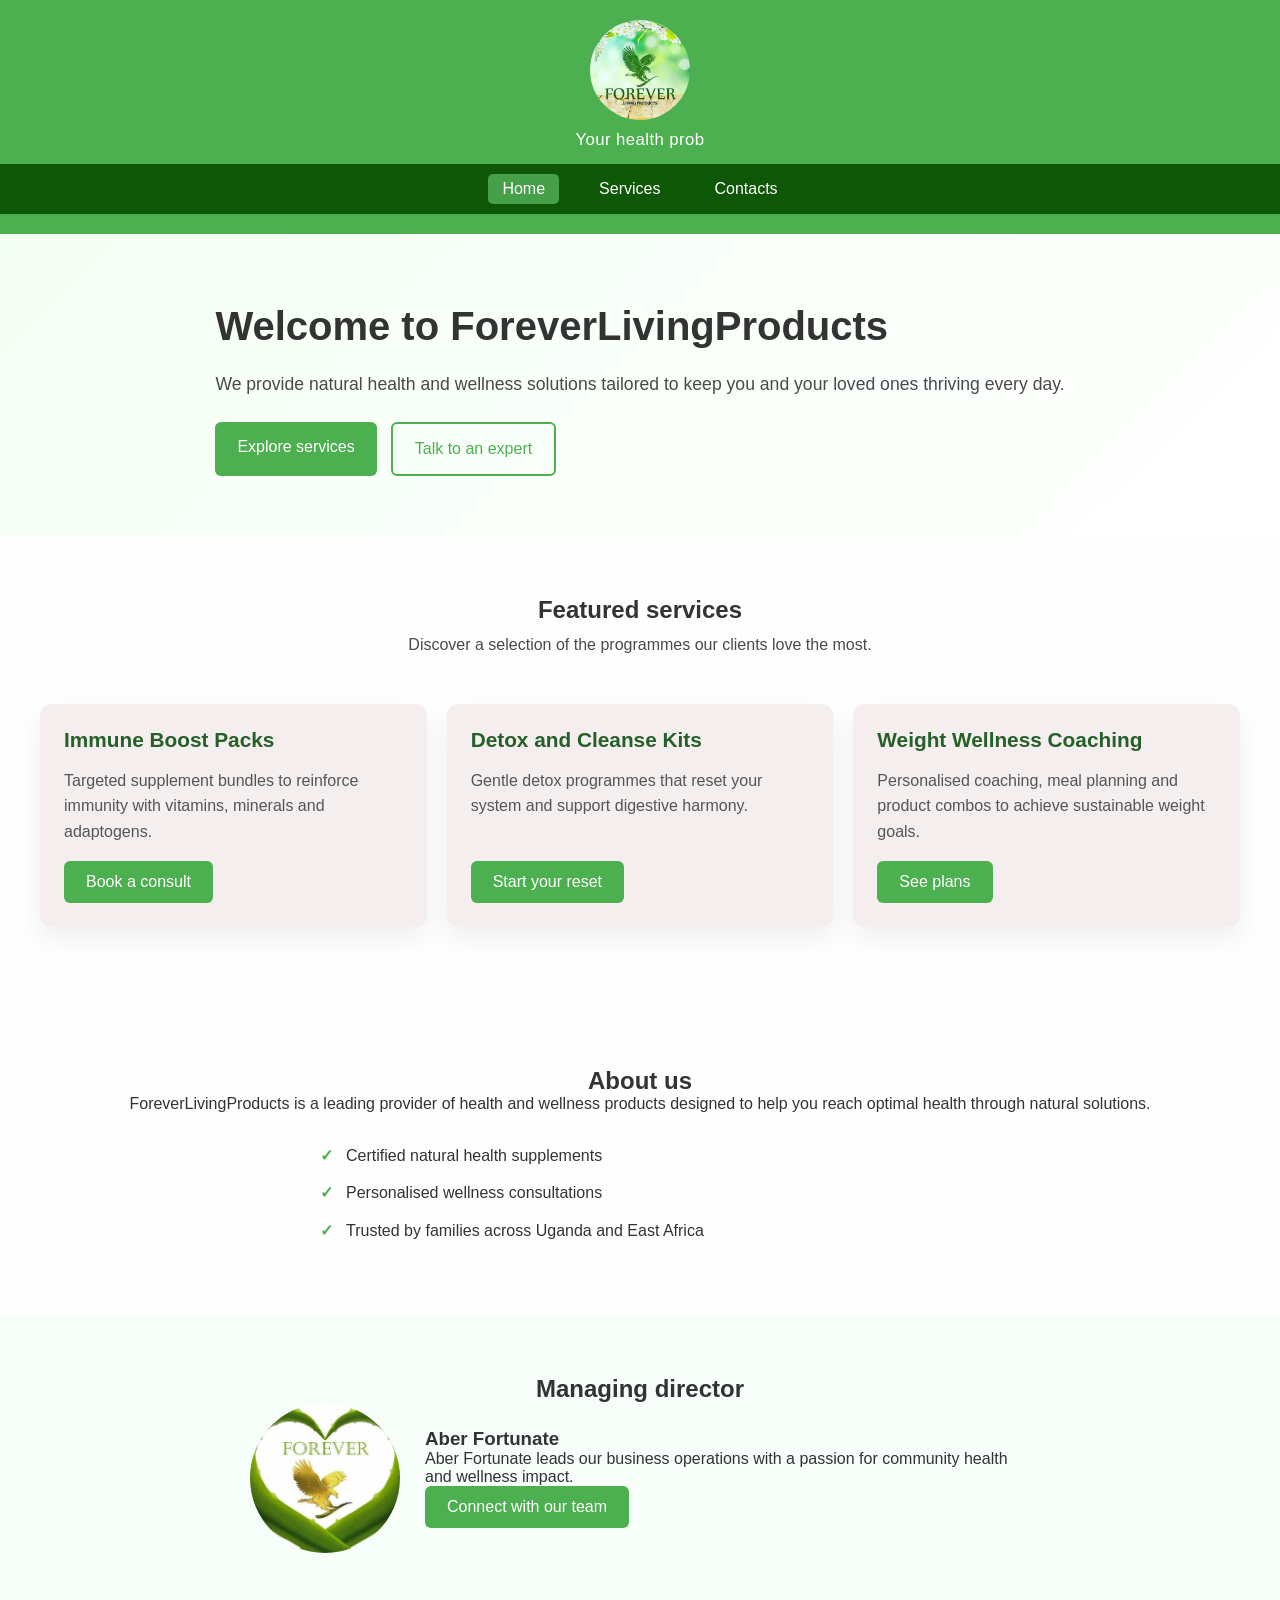
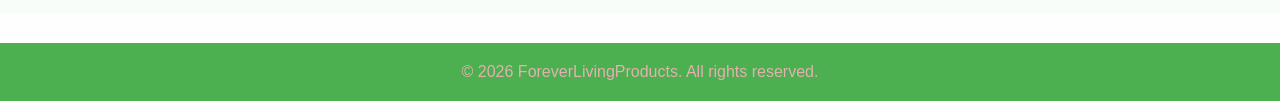
<file: index.html>
<!DOCTYPE html>
<html lang="en">
<head>
    <meta charset="UTF-8">
    <meta name="viewport" content="width=device-width, initial-scale=1.0">
    <title>ForeverLivingProducts | Home</title>
    <link rel="stylesheet" href="style.css">
</head>
<body data-page="home">
    <header>
        <div class="logo">
            <img src="WhatsApp Image 2026-10-01 at 10.04.20 AM (3).jpeg" alt="ForeverLivingProducts logo">
        </div>
        <p class="tagline" data-typewriter="Your health problem, our solution">Your health problem, our solution</p>
        <nav data-nav>
            <a href="index.html" data-page="home">Home</a>
            <a href="services.html" data-page="services">Services</a>
            <a href="contacts.html" data-page="contacts">Contacts</a>
        </nav>
    </header>
    <main>
        <section class="hero" data-observe>
            <div class="hero-content">
                <h1>Welcome to ForeverLivingProducts</h1>
                <p>We provide natural health and wellness solutions tailored to keep you and your loved ones thriving every day.</p>
                <div class="hero-actions">
                    <a class="button" href="services.html">Explore services</a>
                    <a class="button button-outline" href="contacts.html">Talk to an expert</a>
                </div>
            </div>
        </section>
        <section class="page-section" data-observe>
            <h2>Featured services</h2>
            <p class="section-intro">Discover a selection of the programmes our clients love the most.</p>
            <div class="services-container" data-services-grid data-limit="3"></div>
        </section>
        <section class="page-section" data-observe>
            <h2>About us</h2>
            <p>ForeverLivingProducts is a leading provider of health and wellness products designed to help you reach optimal health through natural solutions.</p>
            <ul class="highlights-list">
                <li>Certified natural health supplements</li>
                <li>Personalised wellness consultations</li>
                <li>Trusted by families across Uganda and East Africa</li>
            </ul>
        </section>
        <section class="page-section director-section" data-observe data-card>
            <h2>Managing director</h2>
            <div class="director">
                <img src="WhatsApp Image 2026-10-01 at 10.04.12 AM.jpeg" alt="Aber Fortunate">
                <div class="director-info">
                    <h3>Aber Fortunate</h3>
                    <p>Aber Fortunate leads our business operations with a passion for community health and wellness impact.</p>
                    <a class="button" href="contacts.html">Connect with our team</a>
                </div>
            </div>
        </section>
    </main>
    <footer>
        <p>© <span data-year></span> ForeverLivingProducts. All rights reserved.</p>
    </footer>
    <button id="backToTop" type="button" aria-label="Back to top">↑</button>
    <script src="main.js" defer></script>
</body>
</html>
</file>
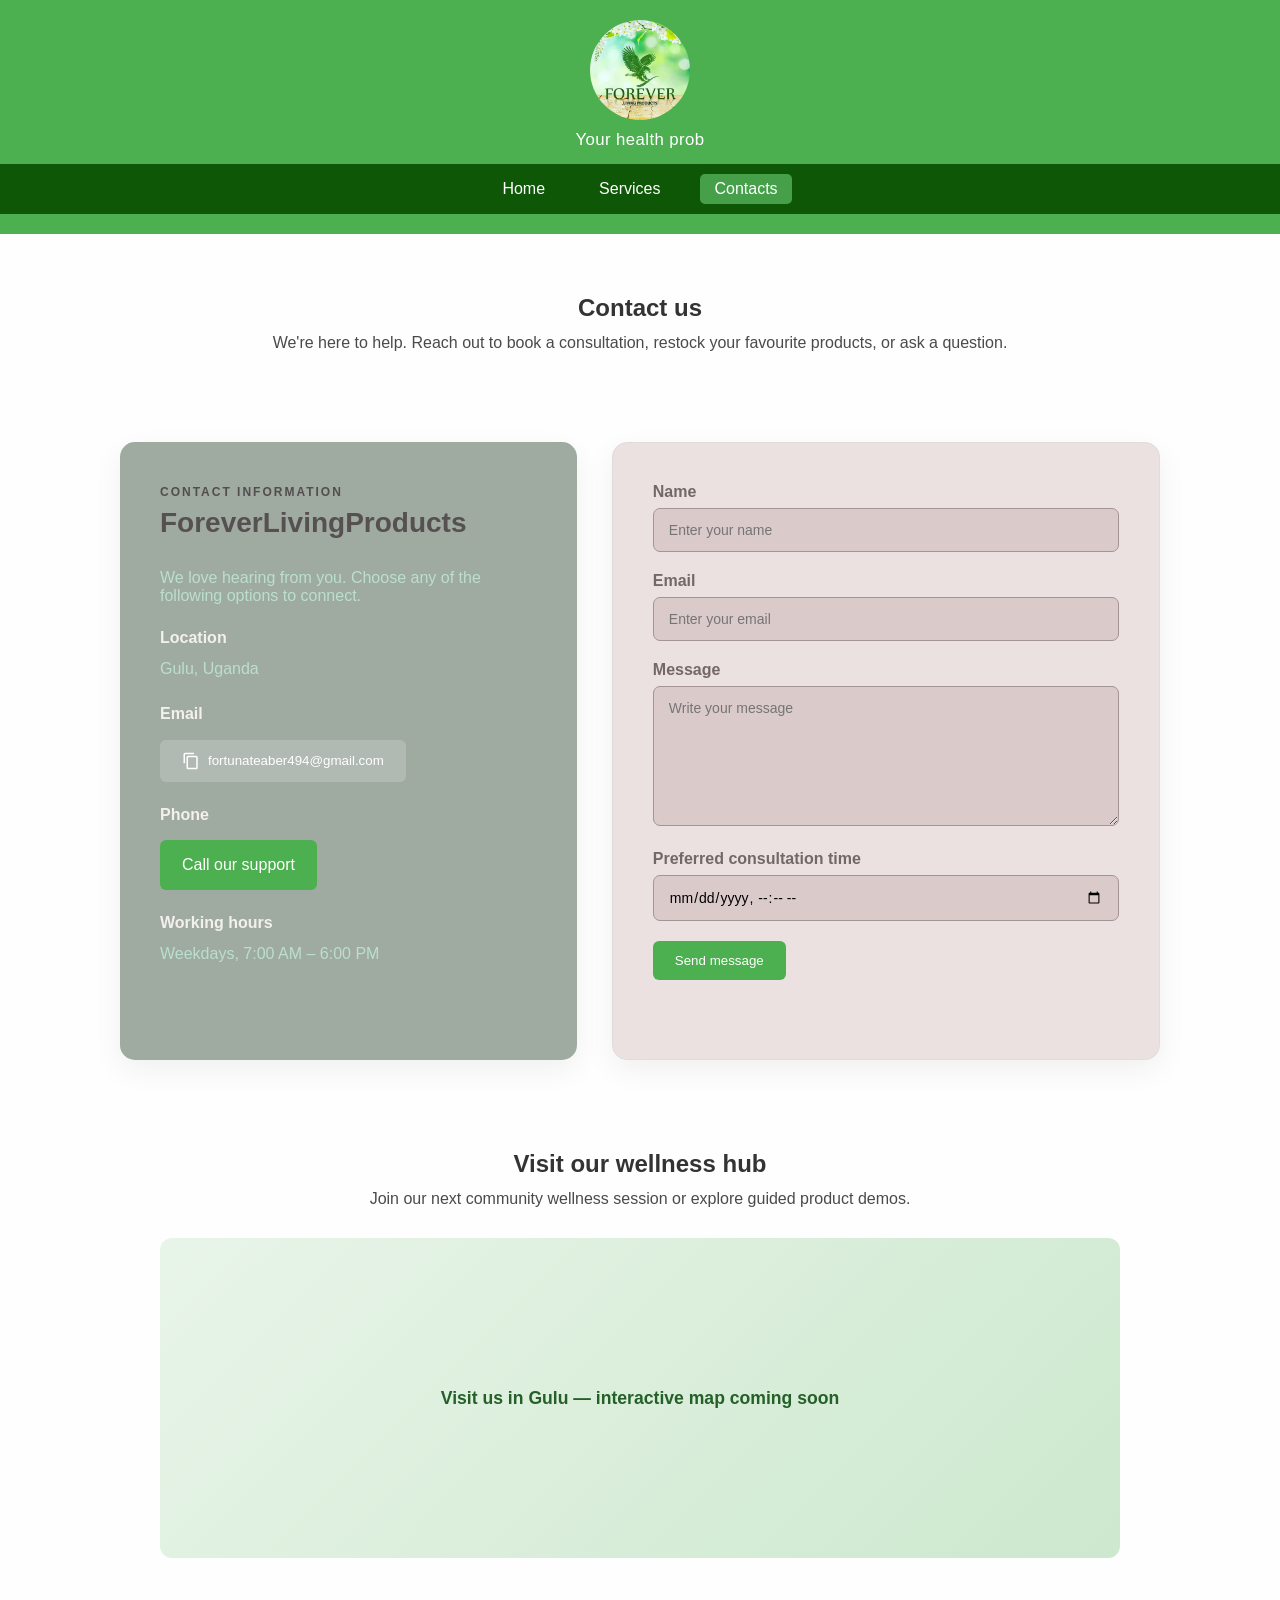
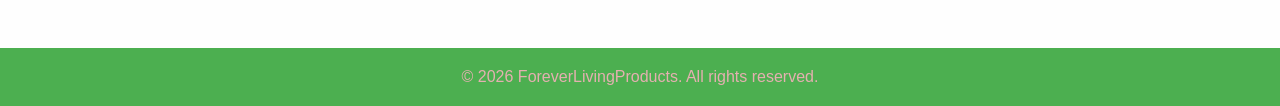
<file: contacts.html>
<!DOCTYPE html>
<html lang="en">
<head>
    <meta charset="UTF-8">
    <meta name="viewport" content="width=device-width, initial-scale=1.0">
    <title>ForeverLivingProducts | Contact</title>
    <link rel="stylesheet" href="style.css">
</head>
<body data-page="contacts">
    <header>
        <div class="logo">
            <img src="WhatsApp Image 2026-10-01 at 10.04.20 AM (3).jpeg" alt="ForeverLivingProducts logo">
        </div>
        <p class="tagline" data-typewriter="Your health problem, our solution">Your health problem, our solution</p>
        <nav data-nav>
            <a href="index.html" data-page="home">Home</a>
            <a href="services.html" data-page="services">Services</a>
            <a href="contacts.html" data-page="contacts">Contacts</a>
        </nav>
    </header>
    <main>
        <section class="page-section" data-observe>
            <h1>Contact us</h1>
            <p class="section-intro">We're here to help. Reach out to book a consultation, restock your favourite products, or ask a question.</p>
        </section>
        <section class="contact-container" data-observe>
            <article class="contact-info" data-card>
                <span class="section-label">Contact information</span>
                <h3>ForeverLivingProducts</h3>
                <p>We love hearing from you. Choose any of the following options to connect.</p>

                <div data-card-details>
                    <strong>Location</strong>
                    <p>Gulu, Uganda</p>

                    <strong>Email</strong>
                    <p>
                        <button class="button copy-email" type="button" data-copy="fortunateaber494@gmail.com">
                            <svg viewBox="0 0 24 24" aria-hidden="true"><path d="M16 1H4a2 2 0 0 0-2 2v12h2V3h12V1Zm3 4H8a2 2 0 0 0-2 2v14a2 2 0 0 0 2 2h11a2 2 0 0 0 2-2V7a2 2 0 0 0-2-2Zm0 16H8V7h11v14Z"/></svg>
                            fortunateaber494@gmail.com
                        </button>
                    </p>

                    <strong>Phone</strong>
                    <p><a class="button" href="tel:+256700000000">Call our support</a></p>

                    <strong>Working hours</strong>
                    <p>Weekdays, 7:00 AM – 6:00 PM</p>
                </div>
            </article>
            <form class="contact-form" data-contact-form>
                <div class="form-group">
                    <label for="name">Name</label>
                    <input id="name" name="name" type="text" placeholder="Enter your name" required>
                </div>
                <div class="form-group">
                    <label for="email">Email</label>
                    <input id="email" name="email" type="email" placeholder="Enter your email" required>
                </div>
                <div class="form-group">
                    <label for="message">Message</label>
                    <textarea id="message" name="message" placeholder="Write your message" required></textarea>
                </div>
                <div class="form-group">
                    <label for="preferredTime">Preferred consultation time</label>
                    <input id="preferredTime" name="preferredTime" type="datetime-local">
                </div>
                <button class="button" type="submit">Send message</button>
                <div class="form-feedback" aria-live="polite"></div>
            </form>
        </section>
        <section class="page-section" data-observe>
            <h2>Visit our wellness hub</h2>
            <p class="section-intro">Join our next community wellness session or explore guided product demos.</p>
            <div id="map" data-map aria-label="Map placeholder">Map loading…</div>
        </section>
    </main>
    <footer>
        <p>© <span data-year></span> ForeverLivingProducts. All rights reserved.</p>
    </footer>
    <button id="backToTop" type="button" aria-label="Back to top">↑</button>
    <script src="main.js" defer></script>
</body>
</html>
</file>
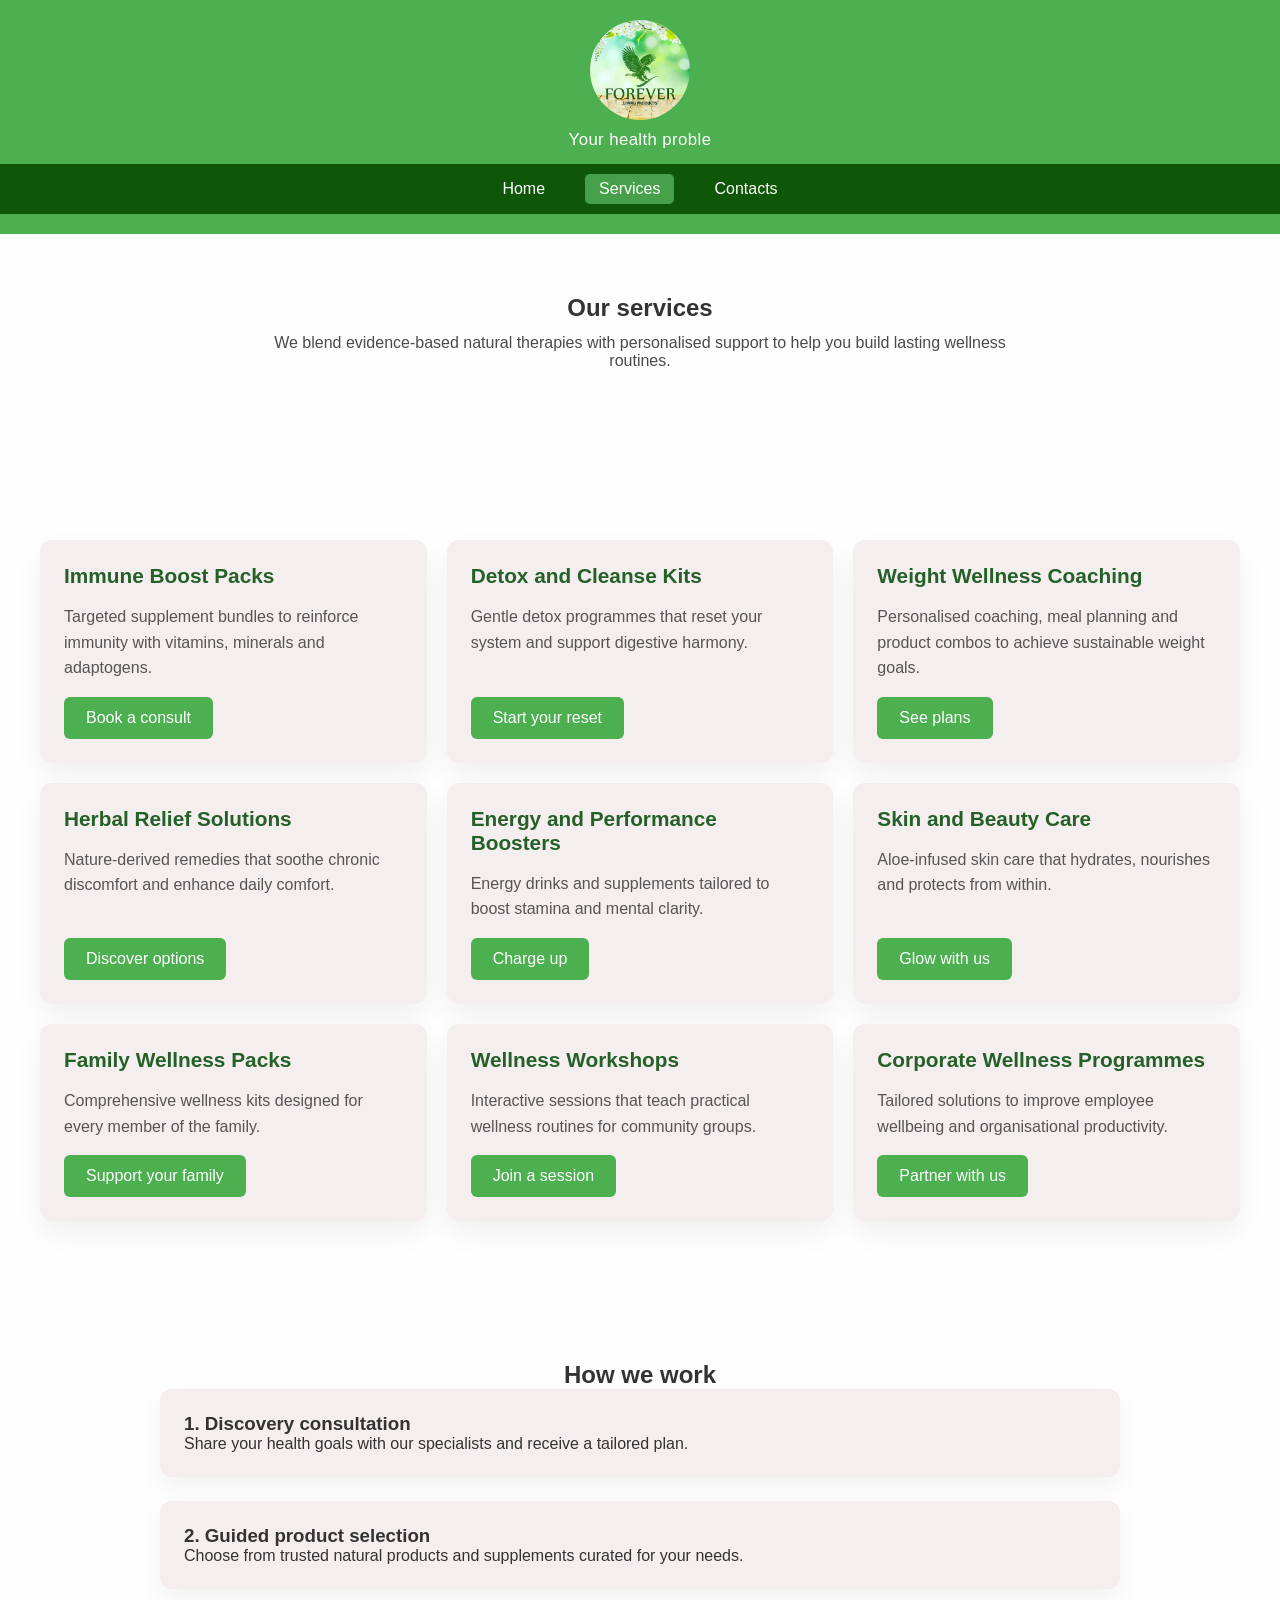
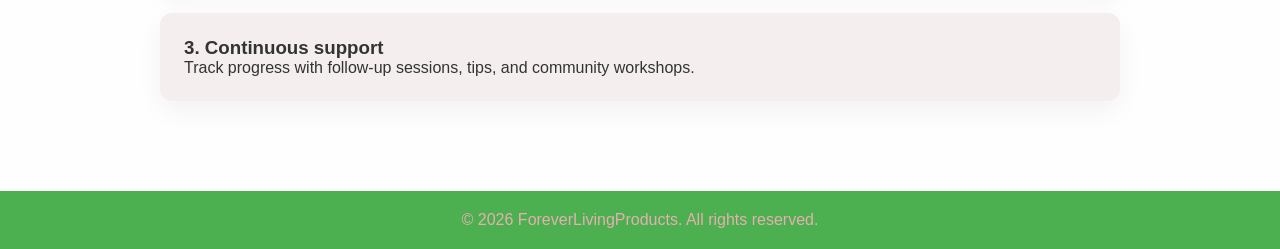
<file: services.html>
<!DOCTYPE html>
<html lang="en">
<head>
    <meta charset="UTF-8">
    <meta name="viewport" content="width=device-width, initial-scale=1.0">
    <title>ForeverLivingProducts | Services</title>
    <link rel="stylesheet" href="style.css">
</head>
<body data-page="services">
    <header>
        <div class="logo">
            <img src="WhatsApp Image 2026-10-01 at 10.04.20 AM (3).jpeg" alt="ForeverLivingProducts logo">
        </div>
        <p class="tagline" data-typewriter="Your health problem, our solution">Your health problem, our solution</p>
        <nav data-nav>
            <a href="index.html" data-page="home">Home</a>
            <a href="services.html" data-page="services">Services</a>
            <a href="contacts.html" data-page="contacts">Contacts</a>
        </nav>
    </header>
    <main>
        <section class="page-section" data-observe>
            <h1>Our services</h1>
            <p class="section-intro">We blend evidence-based natural therapies with personalised support to help you build lasting wellness routines.</p>
        </section>
        <section class="page-section" data-observe>
            <div class="services-container" data-services-grid data-limit="9"></div>
        </section>
        <section class="page-section" data-observe>
            <h2>How we work</h2>
            <div class="timeline" data-timeline>
                <article class="timeline-step" data-timeline-step>
                    <h3>1. Discovery consultation</h3>
                    <p>Share your health goals with our specialists and receive a tailored plan.</p>
                </article>
                <article class="timeline-step" data-timeline-step>
                    <h3>2. Guided product selection</h3>
                    <p>Choose from trusted natural products and supplements curated for your needs.</p>
                </article>
                <article class="timeline-step" data-timeline-step>
                    <h3>3. Continuous support</h3>
                    <p>Track progress with follow-up sessions, tips, and community workshops.</p>
                </article>
            </div>
        </section>
    </main>
    <footer>
        <p>© <span data-year></span> ForeverLivingProducts. All rights reserved.</p>
    </footer>
    <button id="backToTop" type="button" aria-label="Back to top">↑</button>
    <script src="main.js" defer></script>
</body>
</html>
</file>
<file: style.css>
* {
    margin: 0;
    padding: 0;
    box-sizing: border-box;
}

body {
    font-family: Arial, sans-serif;
    background-color: #fefefe;
    color: #333;
    text-align: center;
}

img {
    max-width: 100%;
    display: block;
}

header {
    background-color: #4CAF50;
    color: white;
    padding: 20px 0;
    text-align: center;
}

header .logo img {
    width: 100px;
    height: auto;
    border-radius: 50%;
    margin: 0 auto 10px;
}

.tagline {
    margin-top: 6px;
    font-size: 1.05rem;
    letter-spacing: 0.4px;
}

header nav {
    display: flex;
    justify-content: center;
    align-items: center;
    margin-top: 14px;
    padding: 10px 0;
    background-color: #0e5707;
    gap: 10px;
}

header nav a {
    margin: 0 8px;
    color: white;
    text-decoration: none;
    padding: 6px 14px;
    border-radius: 5px;
    transition: background-color 0.3s ease;
}

header nav a:hover,
header nav a.active {
    background-color: #45a049;
}

main {
    text-align: left;
}

.hero {
    background: linear-gradient(135deg, #f4fff4 0%, #ffffff 100%);
    padding: 60px 20px;
    display: flex;
    justify-content: center;
    align-items: center;
}

.hero-content {
    max-width: 960px;
    line-height: 1.6;
}

.hero-content h1 {
    font-size: 2.5rem;
    margin-bottom: 12px;
}

.hero-content p {
    font-size: 1.1rem;
    color: #4a4a4a;
    margin-bottom: 24px;
}

.hero-actions {
    display: flex;
    gap: 14px;
    flex-wrap: wrap;
}

.button {
    display: inline-block;
    background-color: #4CAF50;
    color: white;
    padding: 12px 22px;
    text-decoration: none;
    border-radius: 6px;
    border: none;
    cursor: pointer;
    transition: background-color 0.3s ease, transform 0.3s ease;
    text-align: center;
}

.button:hover {
    background-color: #45a049;
    transform: translateY(-1px);
}

.button-outline {
    background-color: transparent;
    color: #4CAF50;
    border: 2px solid #4CAF50;
}

.button-outline:hover {
    background-color: #4CAF50;
    color: #fff;
}

.page-section {
    padding: 60px 20px;
    text-align: center;
}

.section-intro {
    max-width: 780px;
    margin: 12px auto 30px;
    color: #4a4a4a;
}

.highlights-list {
    list-style: none;
    padding: 0;
    margin: 30px auto 0;
    max-width: 640px;
    text-align: left;
}

.highlights-list li {
    margin-bottom: 12px;
    padding-left: 26px;
    position: relative;
    line-height: 1.6;
}

.highlights-list li::before {
    content: "✓";
    position: absolute;
    left: 0;
    top: 0;
    color: #4CAF50;
    font-weight: bold;
}

.services-container {
    display: grid;
    grid-template-columns: repeat(3, 1fr);
    gap: 20px;
    padding: 20px;
    justify-items: stretch;
}

.service-card {
    background-color: #f4eeee;
    border-radius: 12px;
    padding: 24px;
    text-align: left;
    box-shadow: 0 12px 28px rgba(0, 0, 0, 0.06);
    display: flex;
    flex-direction: column;
    gap: 16px;
}

.service-card h3 {
    color: #256029;
    font-size: 1.3rem;
}

.service-card p {
    color: #555;
    line-height: 1.6;
}

.service-card .button {
    align-self: flex-start;
    margin-top: auto;
}

.director-section {
    background-color: #f7fdf8;
}

.director {
    display: flex;
    flex-wrap: wrap;
    align-items: center;
    justify-content: center;
    gap: 25px;
    max-width: 780px;
    margin: 0 auto;
    text-align: left;
}

.director img {
    width: 150px;
    height: 150px;
    border-radius: 50%;
    object-fit: cover;
    flex-shrink: 0;
}

.director-info {
    flex: 1;
    min-width: 240px;
}

.contact-container {
    max-width: 1100px;
    margin: 0 auto;
    padding: 0 30px 30px;
    display: grid;
    grid-template-columns: 1fr 1.2fr;
    gap: 35px;
    align-items: stretch;
}

.contact-info {
    background-color: #9faba1;
    padding: 40px;
    border-radius: 15px;
    color: rgb(86, 80, 80);
    box-shadow: 0 10px 30px rgba(0, 0, 0, 0.06);
    text-align: left;
}

.section-label {
    display: inline-block;
    color: rgb(83, 77, 77);
    font-weight: bold;
    margin-bottom: 8px;
    font-size: 12px;
    letter-spacing: 2px;
    text-transform: uppercase;
}

.contact-info h3 {
    margin-bottom: 30px;
    font-size: 28px;
}

.contact-info p {
    margin-bottom: 20px;
    color: rgb(187, 223, 207);
    font-size: 16px;
}

.contact-info strong {
    color: rgb(243, 240, 237);
    display: inline-block;
    margin-bottom: 5px;
}

.contact-info .button {
    margin-top: 8px;
}

.contact-info .copy-email {
    display: inline-flex;
    align-items: center;
    gap: 8px;
    background-color: rgba(255, 255, 255, 0.18);
}

.contact-info .copy-email svg {
    width: 18px;
    height: 18px;
    fill: currentColor;
}

.contact-form {
    background-color: #ebe1e1;
    padding: 40px;
    border-radius: 15px;
    box-shadow: 0 10px 30px rgba(0, 0, 0, 0.06);
    border: 1px solid #ddd;
}

.form-group {
    margin-bottom: 20px;
    text-align: left;
}

.form-group label {
    display: block;
    margin-bottom: 7px;
    font-weight: bold;
    color: rgb(116, 103, 103);
}

.form-group input,
.form-group textarea {
    width: 100%;
    padding: 13px 15px;
    border: 1px solid #a49494;
    border-radius: 7px;
    font-size: 14px;
    font-family: Arial, Helvetica, sans-serif;
    background-color: #dbcaca;
    outline: none;
    transition: border-color 0.3s ease, background-color 0.3s ease, box-shadow 0.3s ease;
}

.form-group input:focus,
.form-group textarea:focus {
    border-color: #4CAF50;
    background-color: #debebe;
    box-shadow: 0 0 5px rgba(76, 175, 80, 0.12);
}

.form-group textarea {
    resize: vertical;
    min-height: 140px;
}

.form-feedback {
    margin-top: 15px;
    min-height: 24px;
    font-weight: bold;
    color: #256029;
}

.form-feedback.error {
    color: #b71c1c;
}

.form-feedback.success {
    color: #256029;
}

#map {
    max-width: 960px;
    margin: 0 auto;
}

.timeline {
    display: grid;
    gap: 24px;
    max-width: 960px;
    margin: 0 auto;
    text-align: left;
}

.timeline-step {
    background-color: #f4eeee;
    border-radius: 12px;
    padding: 24px;
    box-shadow: 0 10px 26px rgba(0, 0, 0, 0.05);
    transform: translateY(30px);
    opacity: 0;
    transition: opacity 0.6s ease, transform 0.6s ease;
}

.timeline-step.in-view {
    opacity: 1;
    transform: translateY(0);
}

footer {
    background-color: #4CAF50;
    color: rgb(228, 176, 176);
    text-align: center;
    padding: 20px;
    margin-top: 30px;
}

#backToTop {
    position: fixed;
    bottom: 30px;
    right: 30px;
    width: 44px;
    height: 44px;
    border-radius: 50%;
    border: none;
    background-color: #4CAF50;
    color: #fff;
    font-size: 1.4rem;
    cursor: pointer;
    opacity: 0;
    pointer-events: none;
    transition: opacity 0.3s ease, transform 0.3s ease;
    box-shadow: 0 12px 24px rgba(0, 0, 0, 0.15);
}

#backToTop.is-visible {
    opacity: 1;
    pointer-events: auto;
    transform: translateY(0);
}

[data-observe] {
    opacity: 0;
    transform: translateY(30px);
    transition: opacity 0.6s ease, transform 0.6s ease;
}

[data-observe].in-view {
    opacity: 1;
    transform: translateY(0);
}

[data-card] {
    position: relative;
}

[data-card] [data-card-details] {
    margin-top: 15px;
    line-height: 1.6;
}

.button.copied {
    background-color: #256029;
}

@media (max-width: 992px) {
    .services-container {
        grid-template-columns: repeat(2, 1fr);
    }
}

@media (max-width: 768px) {
    header nav {
        flex-direction: column;
    }

    .hero-content h1 {
        font-size: 2.1rem;
    }

    .hero-actions {
        justify-content: flex-start;
    }

    .contact-container {
        grid-template-columns: 1fr;
    }

    .services-container {
        grid-template-columns: 1fr;
    }
}

@media (max-width: 576px) {
    .hero {
        padding: 40px 16px;
    }

    .page-section {
        padding: 40px 16px;
    }

    #backToTop {
        right: 16px;
        bottom: 16px;
    }
}
</file>
